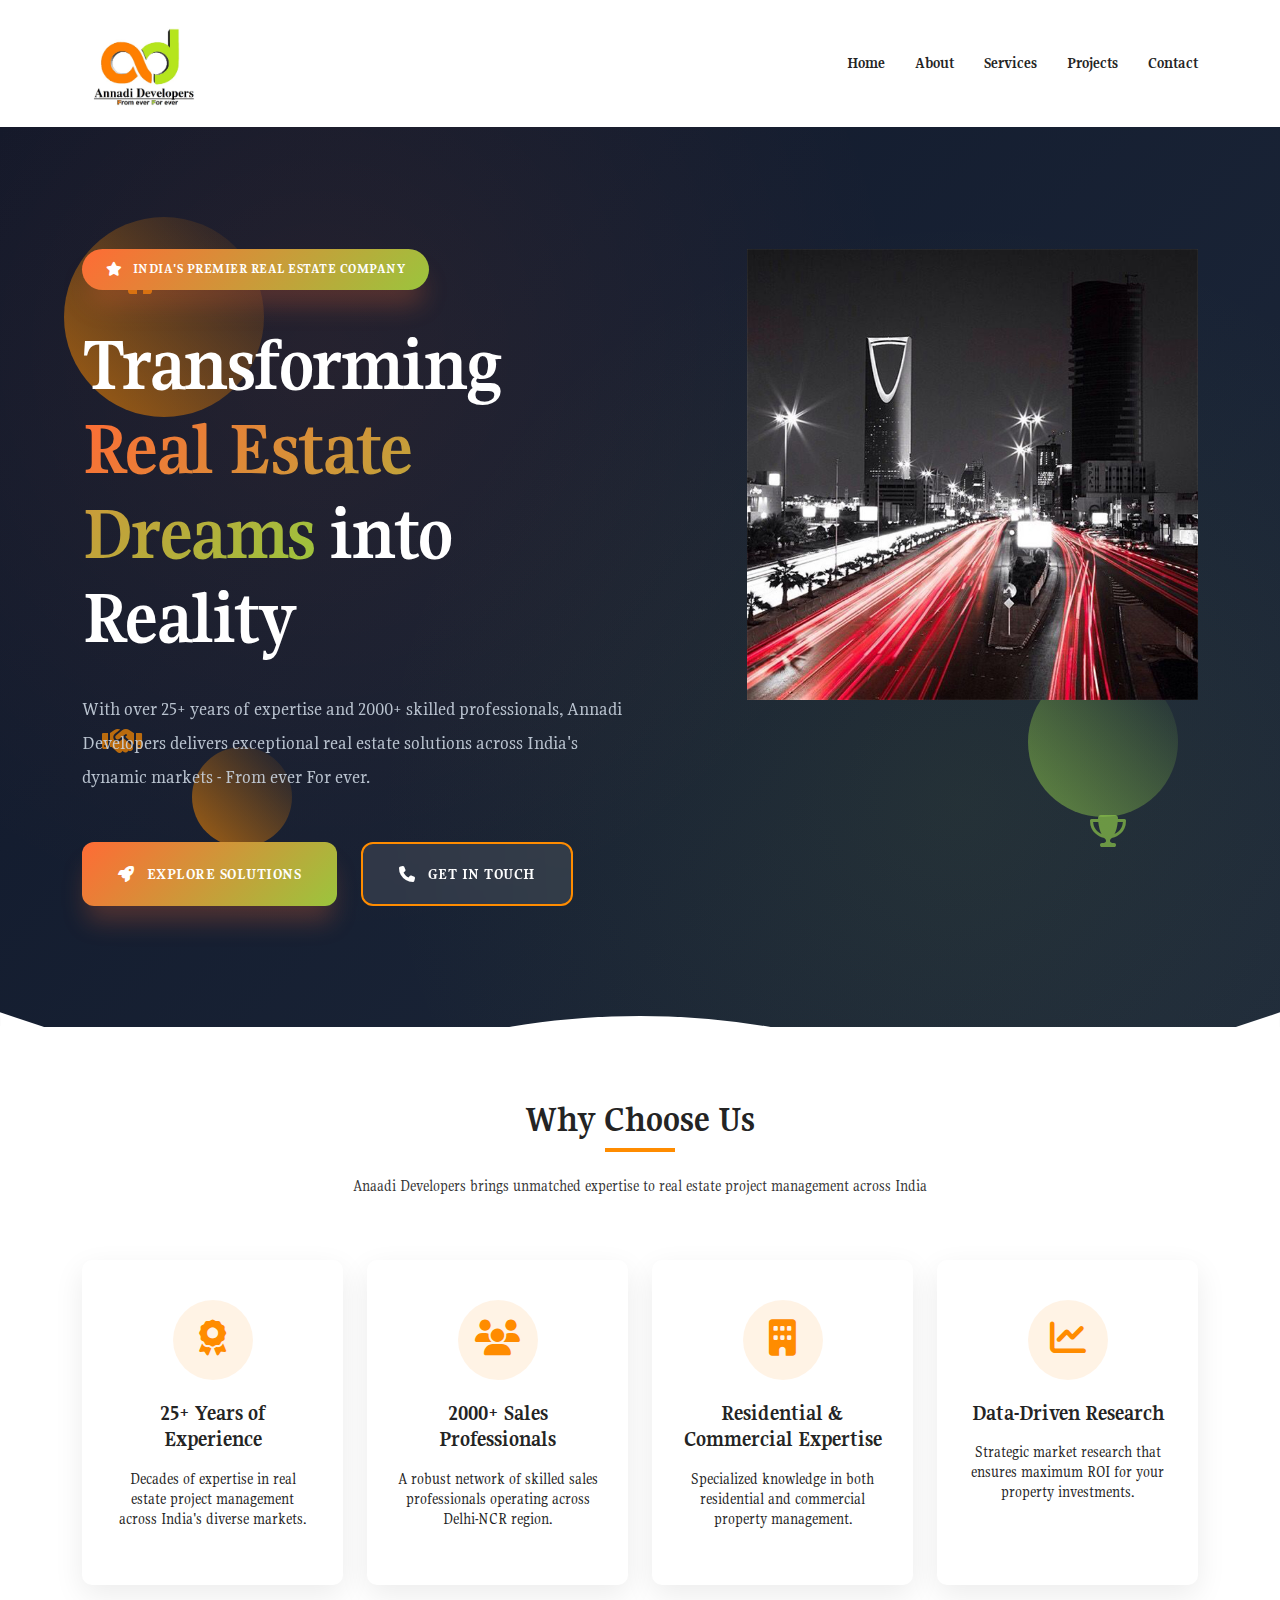
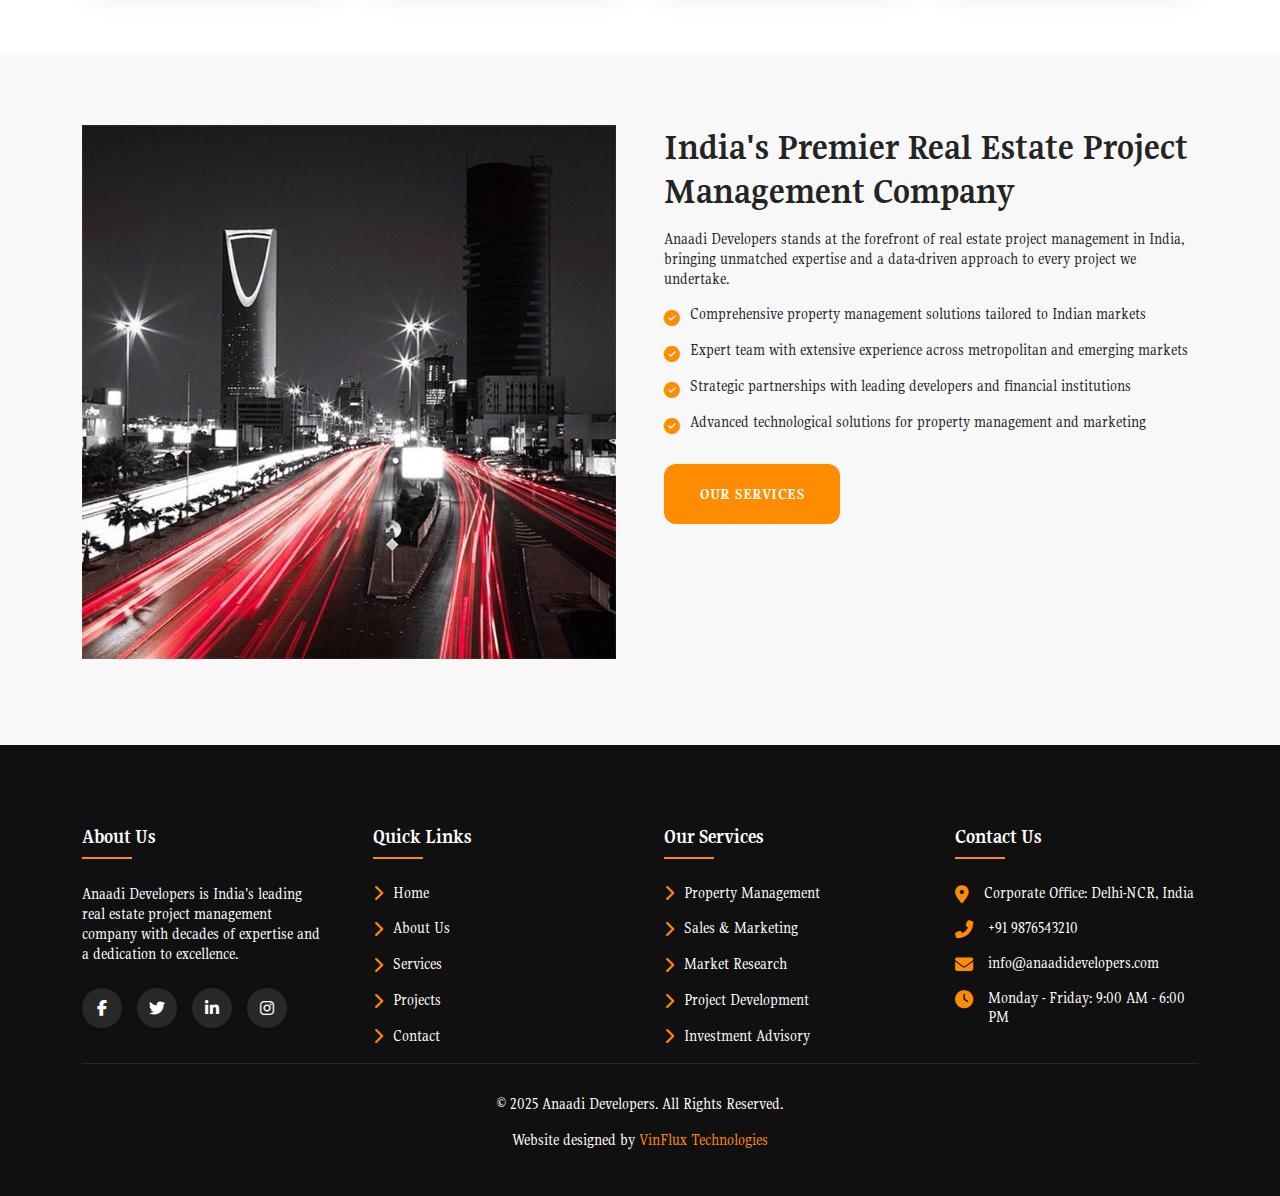
<file: index.html>
<!DOCTYPE html>
<html>

<head>
  <!-- Meta Tags -->
  <meta charset="utf-8" />
  <meta name="viewport" content="width=device-width" />
  <meta name="description" content="" />
  <!-- Page Title & Favicon -->
  <title>Home | Annadi Developer</title>

  <!-- fonts -->
  <link rel="preconnect" href="https://fonts.googleapis.com">
  <link rel="preconnect" href="https://fonts.gstatic.com" crossorigin>
  <link href="https://fonts.googleapis.com/css2?family=Gupter:wght@400;500;700&display=swap" rel="stylesheet">

  <!-- Stylesheets -->

  <link rel="stylesheet" href="assets/stylesheets/bootstrap.min.css" />
  <link rel="stylesheet" href="assets/stylesheets/font-awesome.min.css" />
  <link rel="stylesheet" href="assets/stylesheets/main.css" />

  <!-- Javascript -->
  <script src="assets/javascripts/vendor/head.core.js"></script>
</head>

<body class="home">
  <!--[if lt IE 9]>
        <p class="chromeframe">You are using an <strong>outdated</strong> browser. Please <a href="http://browsehappy.com/">upgrade your browser</a> or <a href="http://www.google.com/chromeframe/?redirect=true">activate Google Chrome Frame</a> to improve your experience.</p>
        <![endif]-->
  <div id="container">
    <!-- header -->
    <header id="header">
      <div class="container">
        <div class="row align-items-center justify-content-between">
          <div class="col col-md-auto">
            <a href="#" class="logo">
              <img src="./assets/images/logo.jpeg" alt="logo">
            </a>
          </div>
          <div class="col-auto">
            <button class="d-md-none" id="menuToggle">
              <span></span><span></span><span></span>
            </button>
            <nav id="main-navigation">
              <div class="scrollabel-content">
                <ul class="menu">
                  <li><a href="index.html">Home</a></li>
                  <li><a href="about.html">About</a></li>
                  <li><a href="#services">Services</a></li>
                  <li><a href="#projects">Projects</a></li>
                  <li><a href="#contact">Contact</a></li>
                </ul>
              </div>
            </nav>
          </div>
        </div>
    </header>
    <!-- header -->
    <!--  banner -->
    <div id="banner">
      <div class="decorative-elements">
        <div class="deco-circle"></div>
        <div class="deco-circle"></div>
        <div class="deco-circle"></div>
      </div>
      <div class="icon-elements">
        <i class="fas fa-building icon-element"></i>
        <i class="fas fa-chart-line icon-element"></i>
        <i class="fas fa-handshake icon-element"></i>
        <i class="fas fa-trophy icon-element"></i>
      </div>
      <div class="container">
        <div class="row justify-content-between">
          <div class="col-lg-6">
            <div class="banner-content">
              <div class="banner-badge">
                <i class="fas fa-star"></i>
                India's Premier Real Estate Company
              </div>
              <h1>
                Transforming <span class="highlight">Real Estate Dreams</span> into Reality
              </h1>
              <p>
                With over 25+ years of expertise and 2000+ skilled professionals, Annadi Developers delivers exceptional
                real estate solutions across India's dynamic markets - From ever For ever.
              </p>
              <div class="banner-buttons">
                <a href="#services" class="btn btn-primary">
                  <i class="fas fa-rocket"></i>
                  Explore Solutions
                </a>
                <a href="#contact" class="btn btn-secondary">
                  <i class="fas fa-phone"></i>
                  Get In Touch
                </a>
              </div>
            </div>
          </div>
          <div class="col-lg-5">
            <figure class="figure1">
              <img src="./assets/images/banner-img1.jpg" alt="img">
            </figure>
          </div>
        </div>
      </div>
      <div class="wave"></div>
    </div>
    <!--  /banner -->
    <!-- content -->
    <div id="content">
      <!-- section -->
      <section class="section">
        <div class="container">
          <div class="row justify-content-center">
            <div class="col-lg-9 text-center mb-4 mb-lg-5">
              <h2 class="underline1">Why Choose Us</h2>
              <p class="color1">Anaadi Developers brings unmatched expertise to real estate project management across
                India</p>
            </div>

          </div>
          <div class="row">
            <div class="col-xl-3 col-lg-4 col-md-6 d-flex mb-4 mb-xl-0">
              <div class="card1">
                <div class="icon">
                  <i class="fas fa-award"></i>
                </div>
                <h3 class="h4">25+ Years of Experience</h3>
                <p class="highlight-text">Decades of expertise in real estate project management across India's diverse
                  markets.</p>
              </div>
            </div>
            <div class="col-xl-3 col-lg-4 col-md-6 d-flex mb-4 mb-xl-0">
              <div class="card1">
                <div class="icon">
                  <i class="fas fa-users"></i>
                </div>
                <h3 class="h4">2000+ Sales Professionals</h3>
                <p class="highlight-text">A robust network of skilled sales professionals operating across Delhi-NCR
                  region.</p>
              </div>
            </div>
            <div class="col-xl-3 col-lg-4 col-md-6 d-flex mb-4 mb-xl-0">
              <div class="card1">
                <div class="icon">
                  <i class="fas fa-building"></i>
                </div>
                <h3 class="h4">Residential &amp; Commercial Expertise</h3>
                <p class="highlight-text">Specialized knowledge in both residential and commercial property management.
                </p>
              </div>
            </div>
            <div class="col-xl-3 col-lg-4 col-md-6 d-flex mb-4 mb-xl-0">
              <div class="card1">
                <div class="icon">
                  <i class="fas fa-chart-line"></i>
                </div>
                <h3 class="h4">Data-Driven Research</h3>
                <p class="highlight-text">Strategic market research that ensures maximum ROI for your property
                  investments.</p>
              </div>
            </div>
          </div>
        </div>
      </section>
      <!-- /section -->
      <!-- section -->
      <div class="section bg-color1">
        <div class="container">
          <div class="row gx-lg-5">
            <div class="col-lg-6">
              <figure class="figure1">
                <img src="./assets/images/banner-img1.jpg" alt="img">
              </figure>
            </div>
            <div class="col-lg-6">
              <h2>India's Premier Real Estate Project Management Company</h2>
              <p>Anaadi Developers stands at the forefront of real estate project management in
                India, bringing unmatched expertise and a data-driven approach to every project we undertake.</p>
              <ul class="list1">
                <li>
                  <i class="fas fa-check-circle"></i>
                  <div>Comprehensive property management solutions tailored to Indian markets</div>
                </li>
                <li>
                  <i class="fas fa-check-circle"></i>
                  <div>Expert team with extensive experience across metropolitan and emerging markets</div>
                </li>
                <li>
                  <i class="fas fa-check-circle"></i>
                  <div>Strategic partnerships with leading developers and financial institutions</div>
                </li>
                <li>
                  <i class="fas fa-check-circle"></i>
                  <div>Advanced technological solutions for property management and marketing</div>
                </li>
              </ul>
              <a href="#" class="btn btn-primary">OUR SERVICES</a>
            </div>
          </div>
        </div>
      </div>
      <!-- /section -->
    </div>
    <!-- /content -->
    <!-- footer -->
    <footer id="footer">
      <div class="container">
        <div class="row justify-content-between gx-lg-5">
          <div class="col-auto col-md-4 col-lg-3 mb-4 mb-lg-0">
            <span class="title">About Us</span>
            <p>Anaadi Developers is India's leading real estate project management company with decades of expertise and
              a dedication to excellence.</p>
            <ul class="social-links">
              <li>
                <a href="#"><i class="fab fa-facebook-f"></i></a>
              </li>
              <li>
                <a href="#"><i class="fab fa-twitter"></i></a>
              </li>
              <li>
                <a href="#"><i class="fab fa-linkedin-in"></i></a>
              </li>
              <li>
                <a href="#"><i class="fab fa-instagram"></i></a>
              </li>
            </ul>
          </div>
          <div class="col-auto col-md-4 col-lg-3 mb-4 mb-lg-0">
            <span class="title">Quick Links</span>
            <ul class="footer-menu">
              <li><a href="#home"><i class="fas fa-chevron-right"></i> Home</a></li>
              <li><a href="#about"><i class="fas fa-chevron-right"></i> About Us</a></li>
              <li><a href="#services"><i class="fas fa-chevron-right"></i> Services</a></li>
              <li><a href="#projects"><i class="fas fa-chevron-right"></i> Projects</a></li>
              <li><a href="#contact"><i class="fas fa-chevron-right"></i> Contact</a></li>
            </ul>
          </div>
          <div class="col-auto col-md-4 col-lg-3 mb-4 mb-lg-0">
            <span class="title">Our Services</span>
            <ul class="footer-menu">
              <li><a href="#"><i class="fas fa-chevron-right"></i> Property Management</a></li>
              <li><a href="#"><i class="fas fa-chevron-right"></i> Sales &amp; Marketing</a></li>
              <li><a href="#"><i class="fas fa-chevron-right"></i> Market Research</a></li>
              <li><a href="#"><i class="fas fa-chevron-right"></i> Project Development</a></li>
              <li><a href="#"><i class="fas fa-chevron-right"></i> Investment Advisory</a></li>
            </ul>
          </div>
          <div class="col-auto col-md-4 col-lg-3 mb-4 mb-lg-0">
            <span class="title">
              Contact Us
            </span>
            <ul class="unstyled-list">
              <li>
                <i class="fas fa-map-marker-alt footer-contact-icon"></i>
                <address>Corporate Office: Delhi-NCR, India</address>
              </li>
              <li>
                <a href="#">
                  <i class="fas fa-phone-alt footer-contact-icon"></i>
                  <span>+91 9876543210</span>
                </a>
              </li>
              <li>
                <a href="#">
                  <i class="fas fa-envelope footer-contact-icon"></i>
                  <span>info@anaadidevelopers.com</span>
                </a>

              </li>
              <li><i class="fas fa-clock footer-contact-icon"></i>
                <span>Monday - Friday: 9:00 AM - 6:00 PM</span>
              </li>
            </ul>
          </div>
        </div>
        <div class="footer-bottom">
          <p>© 2025 Anaadi Developers. All Rights Reserved.</p>
          <p>Website designed by <a href="#">VinFlux Technologies</a></p>
        </div>
      </div>
    </footer>
    <!-- /footer -->

  </div>



  <!-- Javascript -->
  <script src="assets/javascripts/vendor/jquery-3.7.1.min.js"></script>
  <script src="assets/javascripts/vendor/jquery.matchHeight-min.js"></script>
  <!-- <script src="assets/javascripts/vendor/popper.min.js"></script> -->
  <script src="assets/javascripts/vendor/popper.js"></script>
  <script src="assets/javascripts/vendor/bootstrap.min.js"></script>
  <script src="assets/javascripts/vendor/ofi.browser.js"></script>
  <!-- Custom JS Code for all pages -->
  <script src="assets/javascripts/main.js"></script>
  </div>
</body>

</html>
</file>
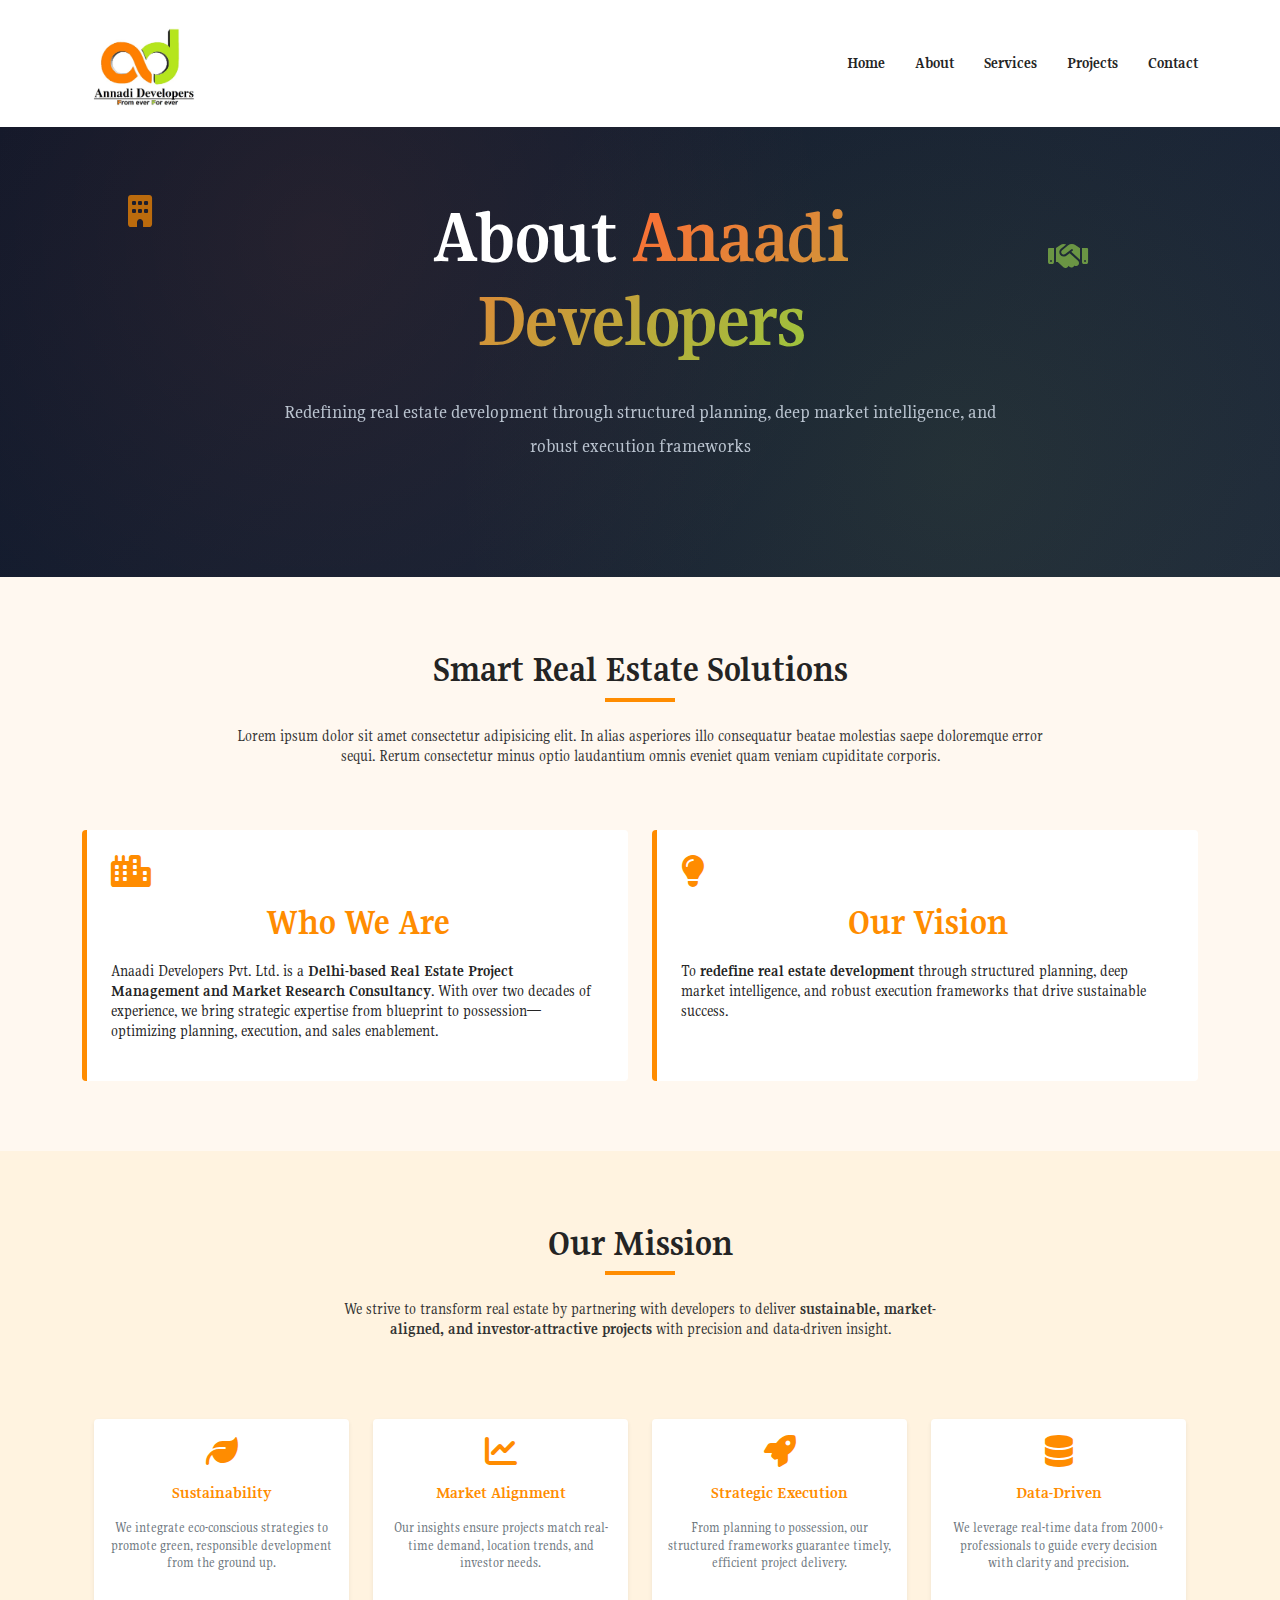
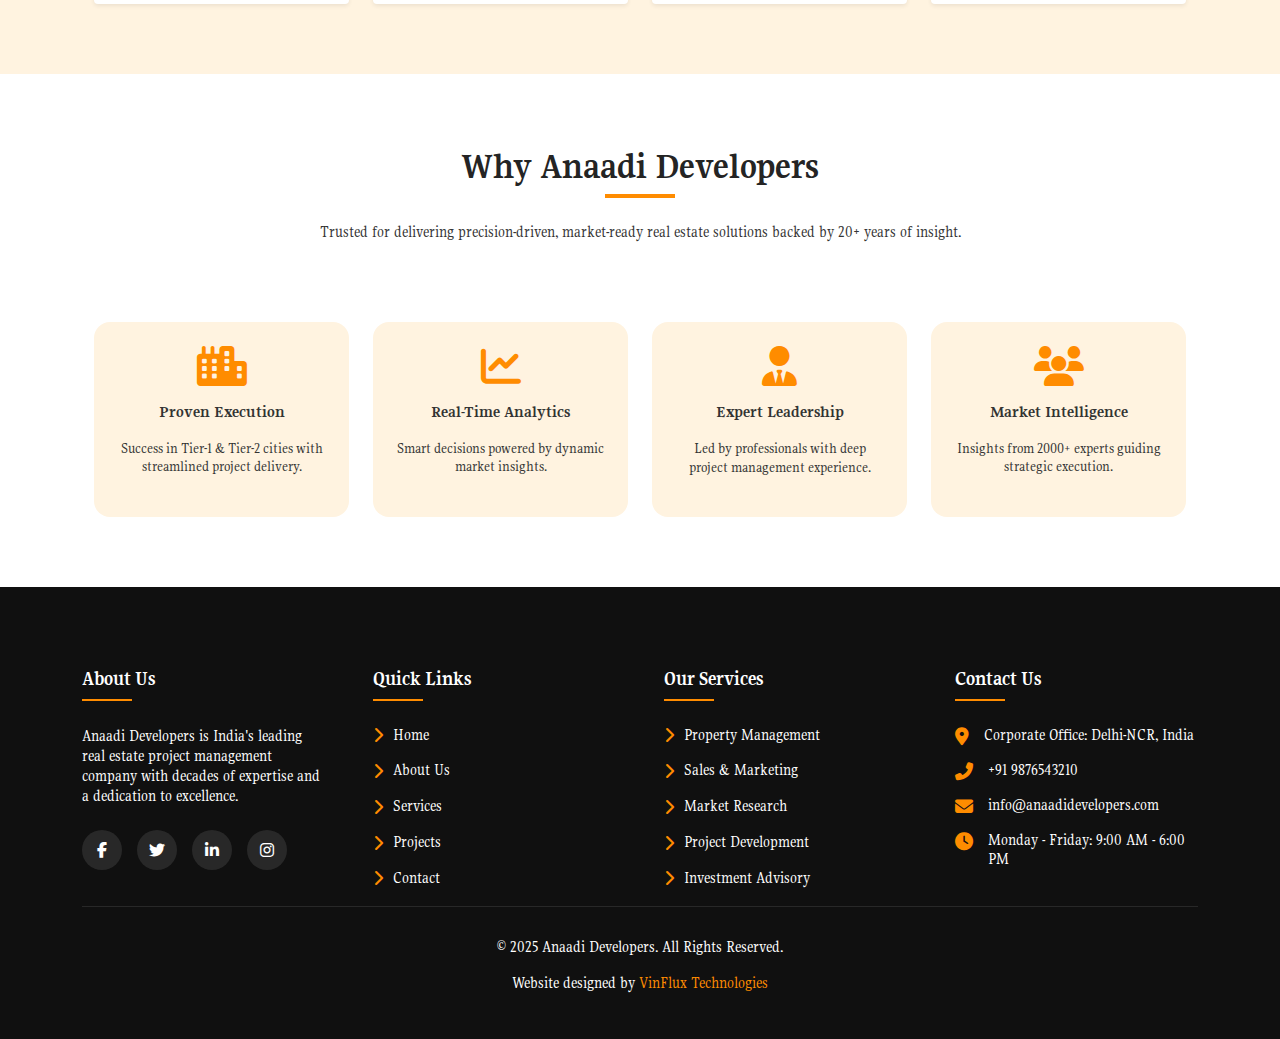
<file: about.html>
<!DOCTYPE html>
<html>

<head>
  <!-- Meta Tags -->
  <meta charset="utf-8" />
  <meta name="viewport" content="width=device-width" />
  <meta name="description" content="" />
  <!-- Page Title & Favicon -->
  <title>About us | Annadi Developer</title>

  <!-- fonts -->
  <link rel="preconnect" href="https://fonts.googleapis.com">
  <link rel="preconnect" href="https://fonts.gstatic.com" crossorigin>
  <link href="https://fonts.googleapis.com/css2?family=Gupter:wght@400;500;700&display=swap" rel="stylesheet">

  <!-- Stylesheets -->

  <link rel="stylesheet" href="assets/stylesheets/bootstrap.min.css" />
  <link rel="stylesheet" href="assets/stylesheets/font-awesome.min.css" />
  <link rel="stylesheet" href="assets/stylesheets/main.css" />

  <!-- Javascript -->
  <script src="assets/javascripts/vendor/head.core.js"></script>
</head>

<body>
  <!--[if lt IE 9]>
        <p class="chromeframe">You are using an <strong>outdated</strong> browser. Please <a href="http://browsehappy.com/">upgrade your browser</a> or <a href="http://www.google.com/chromeframe/?redirect=true">activate Google Chrome Frame</a> to improve your experience.</p>
        <![endif]-->
  <div id="container">
    <!-- header -->
    <header id="header">
      <div class="container">
        <div class="row align-items-center justify-content-between">
          <div class="col col-md-auto">
            <a href="#" class="logo">
              <img src="./assets/images/logo.jpeg" alt="logo">
            </a>
          </div>
          <div class="col-auto">
            <button class="d-md-none" id="menuToggle">
              <span></span><span></span><span></span>
            </button>
            <nav id="main-navigation">
              <div class="scrollabel-content">
                <ul class="menu">
                  <li><a href="index.html">Home</a></li>
                  <li><a href="about.html">About</a></li>
                  <li><a href="#services">Services</a></li>
                  <li><a href="#projects">Projects</a></li>
                  <li><a href="#contact">Contact</a></li>
                </ul>
              </div>
            </nav>
          </div>
        </div>
    </header>
    <!-- header -->
    <!--  banner -->
    <div id="banner">
      <div class="icon-elements">
        <i class="fas fa-building icon-element"></i>
        <i class="fas fa-handshake icon-element"></i>
      </div>
      <div class="container">
        <div class="row justify-content-center text-center">
          <div class="col-lg-8 banner-content">
            <h1>About <span class="highlight">Anaadi Developers</span></h1>
            <p>Redefining real estate development through structured planning, deep market intelligence, and robust
              execution frameworks</p>
          </div>
        </div>
      </div>
    </div>
    <!--  /banner -->
    <!-- content -->
    <div id="content">
      <!-- section -->
      <div class="section bg-color2">
        <div class="container">
          <div class="row justify-content-center">
            <div class="col-lg-9 text-center mb-4 mb-lg-5">
              <h2 class="underline1">Smart Real Estate Solutions</h2>
              <p class="color1">Lorem ipsum dolor sit amet consectetur adipisicing elit. In alias asperiores illo
                consequatur beatae molestias saepe doloremque error sequi. Rerum consectetur minus optio laudantium
                omnis eveniet quam veniam cupiditate corporis.</p>
            </div>
          </div>
          <div class="row g-4">
            <div class="col-md-6 d-flex">
              <div class="card2">
                <div class="icon-box"> <i class="fas fa-city"></i></div>
                <h2 class="title">Who We Are</h2>
                <p>
                  Anaadi Developers Pvt. Ltd. is a <strong>Delhi-based Real Estate Project Management and Market
                    Research Consultancy</strong>.
                  With over two decades of experience, we bring strategic expertise from blueprint to
                  possession—optimizing planning, execution, and sales enablement.
                </p>
              </div>
            </div>
            <div class="col-md-6 d-flex">
              <div class="card2">
                <div class="icon-box"> <i class="fas fa-lightbulb"></i></div>
                <h2 class="title">Our Vision</h2>
                <p>
                  To <strong>redefine real estate development</strong> through structured planning, deep market
                  intelligence, and robust execution frameworks that drive sustainable success.
                </p>
              </div>
            </div>
          </div>
        </div>
      </div>
      <!-- /section -->
      <!-- section -->
      <div class="section bg-color3">
        <div class="container">
          <div class="row justify-content-center">
            <div class="col-lg-7 text-center mb-3">
              <h2 class="underline1">Our Mission</h2>
              <p class="color1">We strive to transform real estate by partnering with developers to deliver
                <strong>sustainable, market-aligned, and investor-attractive projects</strong>
                with precision and data-driven insight.
              </p>
            </div>
            <div class="row g-4">
              <div class="col-md-6 col-lg-3 d-flex">
                <div class="card3">
                  <i class="fas fa-leaf fa-2x mb-3"></i>
                  <h2 class="title">Sustainability</h2>
                  <p class="text-muted small">
                    We integrate eco-conscious strategies to promote green, responsible development from the ground
                    up.
                  </p>
                </div>
              </div>
              <div class="col-md-6 col-lg-3 d-flex">
                <div class="card3">
                  <i class="fas fa-chart-line fa-2x mb-3"></i>
                  <h5 class="title">Market Alignment</h5>
                  <p class="text-muted small">
                    Our insights ensure projects match real-time demand, location trends, and investor needs.
                  </p>
                </div>
              </div>
              <div class="col-md-6 col-lg-3 d-flex">
                <div class="card3">
                  <i class="fas fa-rocket fa-2x mb-3"></i>
                  <h5 class="title">Strategic Execution</h5>
                  <p class="text-muted small">
                    From planning to possession, our structured frameworks guarantee timely, efficient project
                    delivery.
                  </p>
                </div>
              </div>
              <div class="col-md-6 col-lg-3 d-flex">
                <div class="card3">
                  <i class="fas fa-database fa-2x mb-3"></i>
                  <h2 class="title">Data-Driven</h2>
                  <p class="text-muted small">
                    We leverage real-time data from 2000+ professionals to guide every decision with clarity and
                    precision.
                  </p>
                </div>
              </div>
            </div>
          </div>
        </div>
      </div>
      <!-- /section -->
      <!-- section -->
      <div class="section">
        <div class="container">
          <div class="row justify-content-center">
            <div class="col-lg-7 text-center mb-3">
              <h2 class="underline1">Why Anaadi Developers</h2>
              <p class="color1"> Trusted for delivering precision-driven, market-ready real estate solutions backed
                by
                20+ years of
                insight.
              </p>
            </div>
            <div class="row g-4">
              <div class="col-md-6 col-lg-3 d-flex">
                <div class="card4">
                  <i class="fas fa-city"></i>
                  <h2 class="title">Proven Execution</h2>
                  <p>Success in Tier-1 & Tier-2 cities with streamlined project delivery.
                  </p>
                </div>
              </div>
              <div class="col-md-6 col-lg-3 d-flex">
                <div class="card4">
                  <i class="fas fa-chart-line"></i>
                  <h2 class="title">Real-Time Analytics</h2>
                  <p>Smart decisions powered by dynamic market insights.</p>
                </div>
              </div>
              <div class="col-md-6 col-lg-3 d-flex">
                <div class="card4">
                  <i class="fas fa-user-tie"></i>
                  <h2 class="title">Expert Leadership</h2>
                  <p style="font-size: 0.95rem;">Led by professionals with deep project management experience.</p>
                </div>
              </div>
              <div class="col-md-6 col-lg-3 d-flex">
                <div class="card4">
                  <i class="fas fa-users"></i>
                  <h2 class="title">Market Intelligence</h2>
                  <p>Insights from 2000+ experts guiding strategic execution.</p>
                </div>
              </div>
            </div>
          </div>
        </div>
      </div>
      <!-- /section -->
    </div>
    <!-- /content -->
    <!-- footer -->
    <footer id="footer">
      <div class="container">
        <div class="row justify-content-between gx-lg-5">
          <div class="col-auto col-md-4 col-lg-3 mb-4 mb-lg-0">
            <span class="title">About Us</span>
            <p>Anaadi Developers is India's leading real estate project management company with decades of
              expertise and
              a dedication to excellence.</p>
            <ul class="social-links">
              <li>
                <a href="#"><i class="fab fa-facebook-f"></i></a>
              </li>
              <li>
                <a href="#"><i class="fab fa-twitter"></i></a>
              </li>
              <li>
                <a href="#"><i class="fab fa-linkedin-in"></i></a>
              </li>
              <li>
                <a href="#"><i class="fab fa-instagram"></i></a>
              </li>
            </ul>
          </div>
          <div class="col-auto col-md-4 col-lg-3 mb-4 mb-lg-0">
            <span class="title">Quick Links</span>
            <ul class="footer-menu">
              <li><a href="#home"><i class="fas fa-chevron-right"></i> Home</a></li>
              <li><a href="#about"><i class="fas fa-chevron-right"></i> About Us</a></li>
              <li><a href="#services"><i class="fas fa-chevron-right"></i> Services</a></li>
              <li><a href="#projects"><i class="fas fa-chevron-right"></i> Projects</a></li>
              <li><a href="#contact"><i class="fas fa-chevron-right"></i> Contact</a></li>
            </ul>
          </div>
          <div class="col-auto col-md-4 col-lg-3 mb-4 mb-lg-0">
            <span class="title">Our Services</span>
            <ul class="footer-menu">
              <li><a href="#"><i class="fas fa-chevron-right"></i> Property Management</a></li>
              <li><a href="#"><i class="fas fa-chevron-right"></i> Sales &amp; Marketing</a></li>
              <li><a href="#"><i class="fas fa-chevron-right"></i> Market Research</a></li>
              <li><a href="#"><i class="fas fa-chevron-right"></i> Project Development</a></li>
              <li><a href="#"><i class="fas fa-chevron-right"></i> Investment Advisory</a></li>
            </ul>
          </div>
          <div class="col-auto col-md-4 col-lg-3 mb-4 mb-lg-0">
            <span class="title">
              Contact Us
            </span>
            <ul class="unstyled-list">
              <li>
                <i class="fas fa-map-marker-alt footer-contact-icon"></i>
                <address>Corporate Office: Delhi-NCR, India</address>
              </li>
              <li>
                <a href="#">
                  <i class="fas fa-phone-alt footer-contact-icon"></i>
                  <span>+91 9876543210</span>
                </a>
              </li>
              <li>
                <a href="#">
                  <i class="fas fa-envelope footer-contact-icon"></i>
                  <span>info@anaadidevelopers.com</span>
                </a>

              </li>
              <li><i class="fas fa-clock footer-contact-icon"></i>
                <span>Monday - Friday: 9:00 AM - 6:00 PM</span>
              </li>
            </ul>
          </div>
        </div>
        <div class="footer-bottom">
          <p>© 2025 Anaadi Developers. All Rights Reserved.</p>
          <p>Website designed by <a href="#">VinFlux Technologies</a></p>
        </div>
      </div>
    </footer>
    <!-- /footer -->

  </div>



  <!-- Javascript -->
  <script src="assets/javascripts/vendor/jquery-3.7.1.min.js"></script>
  <script src="assets/javascripts/vendor/jquery.matchHeight-min.js"></script>
  <!-- <script src="assets/javascripts/vendor/popper.min.js"></script> -->
  <script src="assets/javascripts/vendor/popper.js"></script>
  <script src="assets/javascripts/vendor/bootstrap.min.js"></script>
  <script src="assets/javascripts/vendor/ofi.browser.js"></script>
  <!-- Custom JS Code for all pages -->
  <script src="assets/javascripts/main.js"></script>
  </div>
</body>

</html>
</file>
<file: assets/stylesheets/main.css>
/* ==========================================================================
Global Settings
========================================================================== */
:root {
  --primary: #FF8C00;
  --secondary: #8BC34A;
  --white: #ffffff;
  --off-white: #F8F8F8;
  --dark1: #101010;
  --dark2: #333333;
  --dark3: #999999;
  --teal: #007B8A;
}

/*
* Remove text-shadow in selection highlight.
*/
::-moz-selection {
  background: #b3d4fc;
  text-shadow: none;
}

::selection {
  background: #b3d4fc;
  text-shadow: none;
}

/*
* Body settings, change it as required
*/
body {
  font-size: 16px;
  line-height: 1.2;
  color: #242424;
  font-family: "Gupter", serif;
  text-rendering: optimizeLegibility;
}

h1,
h2,
h3,
h4,
h5,
h6,
p {
  margin-top: 0px;
}

/*
* Links
*/
a,
a:hover {
  text-decoration: none;
  transition: all 1s cubic-bezier(0.19, 1, 0.22, 1) 0s;
}

/*
* A better looking default horizontal rule
*/
hr {
  display: block;
  height: 1px;
  border: 0;
  border-top: 1px solid #ccc;
  margin: 1em 0;
  padding: 0;
}

/*
* Remove the gap between images and the bottom of their containers.
*/
img {
  vertical-align: middle;
  max-width: 100%;
  height: auto;
  -ms-interpolation-mode: bicubic;
}

/*
* Allow only vertical resizing of textareas.
*/
textarea {
  resize: none;
}

/*
* Other
*/
*:focus {
  outline: none !important;
}

/* ==========================================================================
Helper classes
========================================================================== */
img.alignleft {
  float: left;
  margin: 0 10px 10px 0;
  display: block;
}

img.alignright {
  float: right;
  margin: 0 0px 10px 10px;
  display: block;
}

img.aligncenter {
  display: block;
  margin-left: auto;
  margin-right: auto;
  margin-bottom: 10px;
}

.hidden {
  display: none !important;
  visibility: hidden;
}

.clear {
  clear: both;
  height: 1px;
  line-height: 1px;
}

/*
* Other
*/
.highlight {
  background: linear-gradient(135deg, #FF6B35 0%, #9BC53D 100%);
  -webkit-background-clip: text;
  -webkit-text-fill-color: transparent;
  background-clip: text;
  position: relative;
}

.underline1 {
  position: relative;
  padding-bottom: 10px;
  margin-bottom: 24px;
}
.underline1::after {
  content: "";
  position: absolute;
  width: 70px;
  height: 4px;
  background-color: var(--primary);
  bottom: 0;
  left: 50%;
  transform: translateX(-50%);
}

.color1 {
  color: var(--dark2);
}

.bg-color1 {
  background-color: var(--off-white);
}

.bg-color2 {
  background-color: #fff8f0;
}

.bg-color3 {
  background-color: #fff3e0;
}

/* ==========================================================================
Layout
========================================================================== */
/* ==========================================================================
Common Functionalities & UI Elements
========================================================================== */
/*
* Typography
*/
h1,
.h1 {
  font-size: 38px;
  margin-bottom: 16px;
}

h2,
.h2 {
  font-size: clamp(26px, 3.3vw, 37px);
  margin-bottom: 16px;
}

h3,
.h3 {
  font-size: 27px;
  margin-bottom: 16px;
}

h4,
.h4 {
  font-size: clamp(18px, 2vw, 22px);
  margin-bottom: 16px;
}

h5,
.h5 {
  font-size: 17px;
  margin-bottom: 16px;
}

h6,
.h6 {
  font-size: 14px;
  margin-bottom: 16px;
}

h1,
h2,
h3,
h4,
h5,
h6 {
  font-weight: 700 !important;
}

p {
  line-height: 1.25;
  margin-bottom: 16px;
}

p.lead {
  font-size: 20px;
  line-height: 1.6;
}

/* Lists ---------------------- */
ul,
ol {
  margin-bottom: 16px;
  list-style-position: outside;
}

ul li ul,
ul li ol {
  margin-left: 20px;
  margin-bottom: 0;
}

ol {
  margin-left: 20px;
}

ol li ul,
ol li ol {
  margin-left: 20px;
  margin-bottom: 0;
}

.social-links {
  display: flex;
  gap: 15px;
  padding: 0;
  margin: 0;
  list-style: none;
}
.social-links li a {
  display: inline-flex;
  align-items: center;
  justify-content: center;
  width: 40px;
  height: 40px;
  border-radius: 50%;
  background-color: rgba(255, 255, 255, 0.1);
  color: white;
  text-decoration: none;
  transition: all 0.3s ease;
}
.social-links li a:hover {
  background-color: var(--primary);
}

.list1 {
  list-style: none;
  margin-bottom: 30px;
  padding-left: 0;
}
.list1 li {
  margin-bottom: 15px;
  display: flex;
  align-items: flex-start;
}
.list1 li i {
  color: var(--primary);
  margin-right: 10px;
  margin-top: 5px;
}

#header {
  padding: 12px 0;
  z-index: 999;
}
#header .logo {
  display: inline-block;
  max-width: 120px;
}

#main-navigation .menu {
  padding-left: 0;
  margin: 0;
  list-style: none;
  display: flex;
  -moz-column-gap: 30px;
       column-gap: 30px;
}
#main-navigation .menu li {
  font-weight: 700;
}
#main-navigation .menu li a {
  color: inherit;
  transition: all 0.3s ease;
  position: relative;
  padding-bottom: 2px;
}
#main-navigation .menu li a:hover {
  color: var(--primary);
}
#main-navigation .menu li a:hover::after {
  width: 100%;
}
#main-navigation .menu li a::after {
  content: "";
  position: absolute;
  width: 0;
  height: 2px;
  background-color: var(--primary);
  bottom: 0;
  left: 0;
  transition: all 0.3s ease;
}
#main-navigation .menu li.active a::after {
  width: 100%;
}

#menuToggle {
  border: none;
  background: transparent;
}
#menuToggle span {
  display: block;
  width: 24px;
  height: 3px;
  background-color: var(--dark1);
  margin-bottom: 6px;
  transition-duration: 0.3s;
}
#menuToggle span:last-child {
  margin-bottom: 0;
}
#menuToggle.active span:nth-child(1) {
  transform: rotate(45deg) translate(6px, 7px);
}
#menuToggle.active span:nth-child(2) {
  opacity: 0;
  transform: translateX(10px);
}
#menuToggle.active span:nth-child(3) {
  transform: rotate(-45deg) translate(6px, -7px);
}

body.open-menu {
  overflow: hidden;
}

@media (max-width: 767px) {
  #header .logo {
    max-width: 80px;
  }
  #main-navigation {
    display: none;
    padding: 50px;
    position: fixed;
    left: 0;
    top: 93px;
    background-color: var(--primary);
    width: 100%;
    height: calc(100% - 93px);
  }
  #main-navigation .scrollabel-content {
    width: 100%;
    height: 100%;
    overflow-y: auto;
  }
  #main-navigation .menu {
    flex-direction: column;
    align-items: center;
    row-gap: 16px;
  }
  #main-navigation .menu li {
    color: var(--white);
  }
  #main-navigation .menu li a:hover {
    color: var(--white);
  }
  #main-navigation .menu li a::after {
    background-color: var(--white);
  }
}
#banner {
  background: linear-gradient(135deg, #0F172A 0%, #1E293B 100%);
  position: relative;
  min-height: 100vh;
  display: flex;
  align-items: center;
  justify-content: center;
  overflow: hidden;
  padding: 40px 0;
}
#banner::before {
  content: "";
  position: absolute;
  top: 0;
  left: 0;
  width: 100%;
  height: 100%;
  background: radial-gradient(circle at 25% 25%, rgba(255, 107, 53, 0.08) 0%, transparent 50%), radial-gradient(circle at 75% 75%, rgba(155, 197, 61, 0.08) 0%, transparent 50%);
  z-index: 1;
}
#banner .decorative-elements {
  position: absolute;
  width: 100%;
  height: 100%;
  overflow: hidden;
  z-index: 2;
}
#banner .decorative-elements .deco-circle {
  position: absolute;
  border-radius: 50%;
  opacity: 0.6;
}
#banner .decorative-elements .deco-circle:nth-child(1) {
  width: 200px;
  height: 200px;
  top: 10%;
  left: 5%;
  background: linear-gradient(45deg, var(--primary), transparent);
}
#banner .decorative-elements .deco-circle:nth-child(2) {
  width: 150px;
  height: 150px;
  top: 60%;
  right: 8%;
  background: linear-gradient(45deg, var(--secondary), transparent);
}
#banner .decorative-elements .deco-circle.deco-circle:nth-child(3) {
  width: 100px;
  height: 100px;
  bottom: 20%;
  left: 15%;
  background: linear-gradient(45deg, var(--primary), transparent);
}
#banner .icon-elements {
  position: absolute;
  width: 100%;
  height: 100%;
  top: 0;
  left: 0;
  pointer-events: none;
  z-index: 3;
}
#banner .icon-elements .icon-element {
  position: absolute;
  font-size: 2rem;
  opacity: 0.7;
}
#banner .icon-elements .icon-element:nth-child(1) {
  top: 15%;
  left: 10%;
  color: var(--primary);
}
#banner .icon-elements .icon-element:nth-child(2) {
  top: 25%;
  right: 15%;
  color: var(--secondary);
}
#banner .icon-elements .icon-element:nth-child(3) {
  bottom: 30%;
  left: 8%;
  color: var(--primary);
}
#banner .icon-elements .icon-element:nth-child(4) {
  bottom: 20%;
  right: 12%;
  color: var(--secondary);
}
#banner .banner-content {
  position: relative;
  z-index: 10;
}
#banner .banner-content h1 {
  font-size: clamp(2.8rem, 6vw, 5rem);
  font-weight: 900;
  line-height: 1.1;
  margin-bottom: 32px;
  color: var(--white);
  letter-spacing: -0.02em;
}
#banner .banner-content p {
  font-size: 1.25rem;
  margin-bottom: 48px;
  opacity: 0.9;
  line-height: 1.7;
  color: #CBD5E1;
  font-weight: 400;
}
#banner .banner-content .banner-buttons {
  display: flex;
  gap: 24px;
  flex-wrap: wrap;
}
#banner .banner-content .banner-buttons .btn-primary {
  background: linear-gradient(135deg, #FF6B35 0%, #9BC53D 100%);
  color: white;
  box-shadow: 0 20px 25px -5px rgba(255, 107, 53, 0.25);
}
#banner .banner-content .banner-buttons .btn-secondary {
  background: rgba(255, 255, 255, 0.1);
  color: white;
  border: 2px solid var(--primary);
  -webkit-backdrop-filter: blur(10px);
          backdrop-filter: blur(10px);
}
#banner .banner-badge {
  display: inline-flex;
  align-items: center;
  gap: 10px;
  padding: 12px 24px;
  background: linear-gradient(135deg, #FF6B35 0%, #9BC53D 100%);
  border-radius: 50px;
  font-size: 14px;
  font-weight: 600;
  letter-spacing: 0.5px;
  text-transform: uppercase;
  margin-bottom: 32px;
  color: white;
  box-shadow: 0 20px 25px -5px rgba(255, 107, 53, 0.25);
}
#banner .wave {
  position: absolute;
  bottom: 0;
  left: 0;
  width: 100%;
  height: 100px;
  background: url('data:image/svg+xml,<svg xmlns="http://www.w3.org/2000/svg" viewBox="0 0 1440 320"><path fill="%23ffffff" fill-opacity="1" d="M0,96L48,112C96,128,192,160,288,160C384,160,480,128,576,112C672,96,768,96,864,112C960,128,1056,160,1152,160C1248,160,1344,128,1392,112L1440,96L1440,320L1392,320C1344,320,1248,320,1152,320C1056,320,960,320,864,320C768,320,672,320,576,320C480,320,384,320,288,320C192,320,96,320,48,320L0,320Z"></path></svg>');
  background-size: cover;
  z-index: 8;
}
#banner figure {
  position: relative;
  z-index: 10;
}

body:not(.home) #banner {
  min-height: 450px;
}

@media (max-width: 991px) {
  #banner {
    padding-bottom: 80px;
  }
  #banner .banner-content {
    margin-bottom: 24px;
  }
  body:not(.home) #banner {
    min-height: 300px;
    padding-bottom: 40px;
  }
}
#footer {
  background-color: var(--dark1);
  color: white;
  padding: 80px 0 30px;
}
#footer .title {
  display: block;
  font-size: 20px;
  font-weight: 700;
  margin-bottom: 25px;
  position: relative;
  padding-bottom: 10px;
}
#footer .title::after {
  content: "";
  position: absolute;
  bottom: 0;
  left: 0;
  width: 50px;
  height: 2px;
  background-color: var(--primary);
}
#footer p {
  margin-bottom: 24px;
}
#footer .footer-menu {
  list-style: none;
  padding: 0;
}
#footer .footer-menu li {
  margin-bottom: 15px;
}
#footer .footer-menu li a {
  color: rgb(255, 255, 255);
  text-decoration: none;
  transition: all 0.3s ease;
  display: inline-flex;
  align-items: center;
}
#footer .footer-menu li a i {
  margin-right: 10px;
  color: var(--primary);
}
#footer .footer-menu li a:hover {
  transform: translateX(10px);
}
#footer .unstyled-list {
  list-style: none;
  padding-left: 0;
}
#footer .unstyled-list li {
  display: flex;
  align-items: flex-start;
  margin-bottom: 15px;
}
#footer .unstyled-list li:has(a) {
  display: block;
}
#footer .unstyled-list li:has(a) a {
  display: flex;
  align-items: flex-start;
  color: inherit;
}
#footer .unstyled-list li:has(a) a:hover span {
  text-decoration: underline;
}
#footer .unstyled-list li i {
  color: var(--primary);
  margin-right: 15px;
  font-size: 18px;
  margin-top: 2px;
}
#footer .unstyled-list li address {
  margin: 0;
}
#footer .footer-bottom {
  text-align: center;
  padding-top: 30px;
  border-top: 1px solid rgba(255, 255, 255, 0.1);
}
#footer .footer-bottom p {
  margin-bottom: 16px;
}
#footer .footer-bottom p a {
  color: var(--primary);
}
#footer .footer-bottom p a:hover {
  text-decoration: underline;
  color: inherit;
}

@media (max-width: 767px) {
  #footer {
    padding: 50px 0 20px;
  }
}
.btn {
  display: inline-flex;
  align-items: center;
  gap: 12px;
  padding: 18px 36px;
  font-size: 16px;
  font-weight: 600;
  text-decoration: none;
  border-radius: 12px;
  transition: all 0.3s ease;
  cursor: pointer;
  border: none;
  text-transform: uppercase;
  letter-spacing: 0.5px;
}
.btn.btn-primary {
  background-color: var(--primary);
  color: #fff;
}
.btn.btn-primary:hover {
  background-color: transparent;
  color: var(--primary);
  outline: 2px solid var(--primary);
}

.section {
  padding: 70px 0;
}

@media (max-width: 767px) {
  .section {
    padding: 45px 0;
  }
}
.card1 {
  background-color: white;
  border-radius: 10px;
  padding: 40px 30px;
  text-align: center;
  box-shadow: 0 10px 30px rgba(0, 0, 0, 0.08);
  transition: all 0.3s ease;
  position: relative;
  overflow: hidden;
  z-index: 1;
}
.card1 .icon {
  font-size: 36px;
  color: var(--primary);
  margin-bottom: 20px;
  display: inline-block;
  width: 80px;
  height: 80px;
  line-height: 80px;
  border-radius: 50%;
  background-color: rgba(255, 140, 0, 0.1);
  transition: all 0.3s ease;
}
.card1::before {
  content: "";
  position: absolute;
  top: 0;
  left: 0;
  width: 100%;
  height: 0;
  background-color: var(--primary);
  opacity: 0.05;
  z-index: -1;
  transition: all 0.3s ease;
}
.card1:hover {
  transform: translateY(-10px);
}
.card1:hover .icon {
  color: #fff;
  background-color: var(--primary);
}
.card1:hover::before {
  height: 100%;
}

@media (max-width: 767px) {
  .card1 {
    padding: 30px 20px;
  }
}
.card2 {
  border: none;
  border-left: 5px solid var(--primary);
  border-radius: 4px;
  background-color: white;
  transition: transform 0.3s ease;
  padding: 24px;
  width: 100%;
}
.card2:hover {
  transform: scale(1.02);
  box-shadow: 0 10px 20px rgba(255, 111, 0, 0.2);
}
.card2 .icon-box {
  font-size: 2rem;
  color: var(--primary);
  margin-bottom: 0.5rem;
}
.card2 .title {
  color: var(--primary);
  font-weight: 700;
  margin-bottom: 1rem;
  text-align: center;
}

.card3 {
  padding: 16px;
  box-shadow: 0 0.125rem 0.25rem rgba(0, 0, 0, 0.075) !important;
  background-color: #fff;
  border-radius: 4px;
  text-align: center;
  transition: transform 0.3s ease;
}
.card3 i {
  color: var(--primary);
}
.card3 .title {
  font-size: 17px;
  font-weight: bold;
  color: var(--primary);
}
.card3:hover {
  outline: 2px solid var(--primary);
  transform: translateY(-5px);
}

.card4 {
  padding: 24px;
  text-align: center;
  width: 100%;
  border: none;
  background: #fff3e0;
  color: #333;
  border-radius: 1rem;
  transition-duration: 0.3s;
}
.card4 i {
  font-size: 2.5rem;
  color: var(--primary);
  margin-bottom: 1rem;
}
.card4 .title {
  font-size: 17px;
  font-weight: 700;
}
.card4 p {
  font-size: 15px;
}
.card4:hover {
  transform: translateY(-8px);
}/*# sourceMappingURL=main.css.map */
</file>
